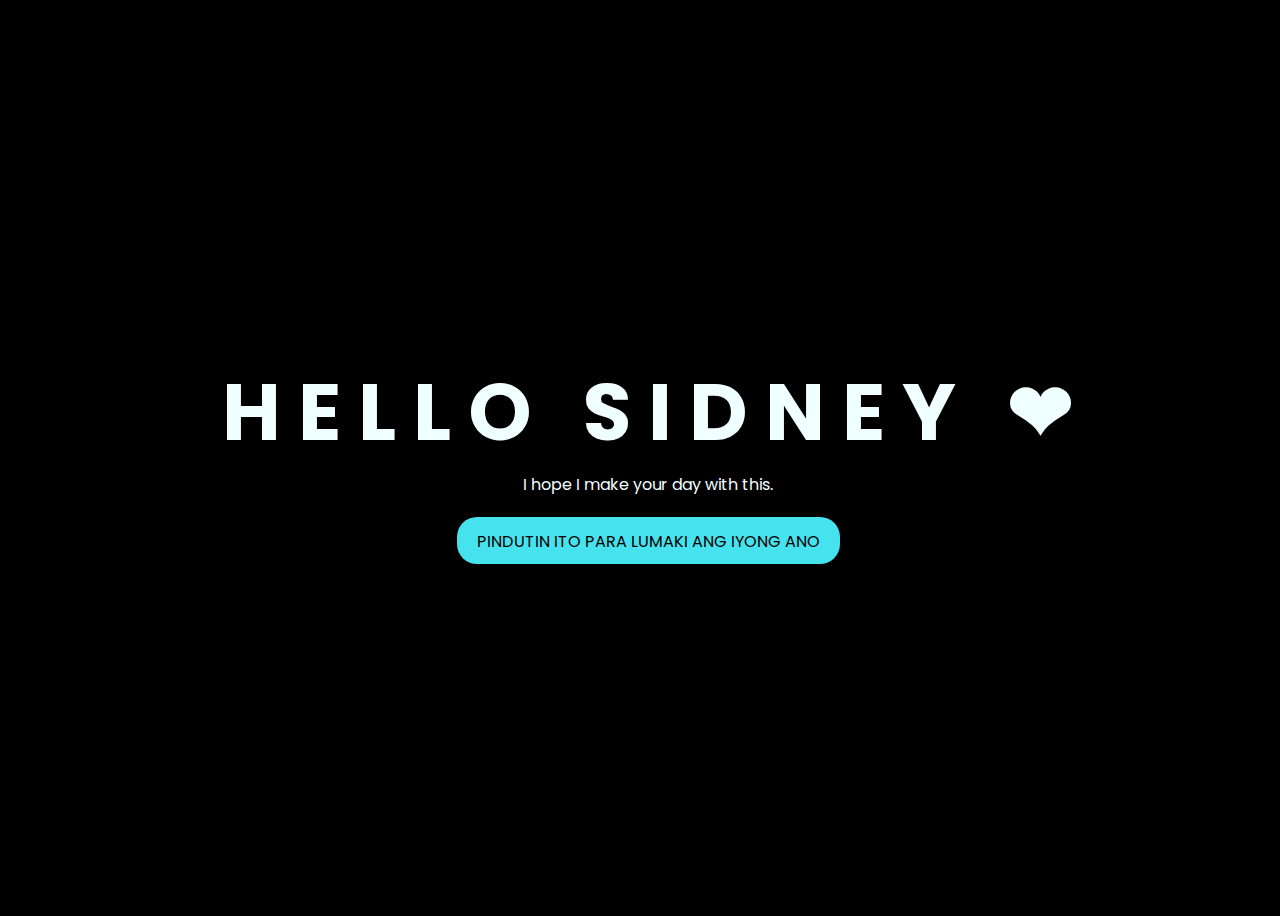
<file: index.html>
<!DOCTYPE html>
<html lang="en">
<head>
    <meta charset="UTF-8">
    <meta http-equiv="X-UA-Compatible" content="IE=edge">
    <meta name="viewport" content="width=device-width, initial-scale=1.0">
    <link rel="stylesheet" href="css/style.css">
    <link rel="icon" href="img/flowers.png" type="image/x-icon">
    <title>Good Day</title>
</head>
<body>
    <div class="greetings">
        
        <span>H</span>
        <span>E</span>
        <span>L</span>
        <span>L</span>
        <span>O</span>
        <span>&nbsp;</span>
        <span>S</span>
        <span>I</span>
        <span>D</span>
        <span>N</span>
        <span>E</span>
        <span>Y</span>
        <span>&nbsp;</span>
        <span>❤</span>
    </div>
    <div class="description">
        <span>I hope I make your day with this.</span>
    </div>
    <div class="button">
        <button>
            <a href="flower.html">PINDUTIN ITO PARA LUMAKI ANG IYONG ANO</a>
        </button>
        
    </div>
</body>
</html>
</file>
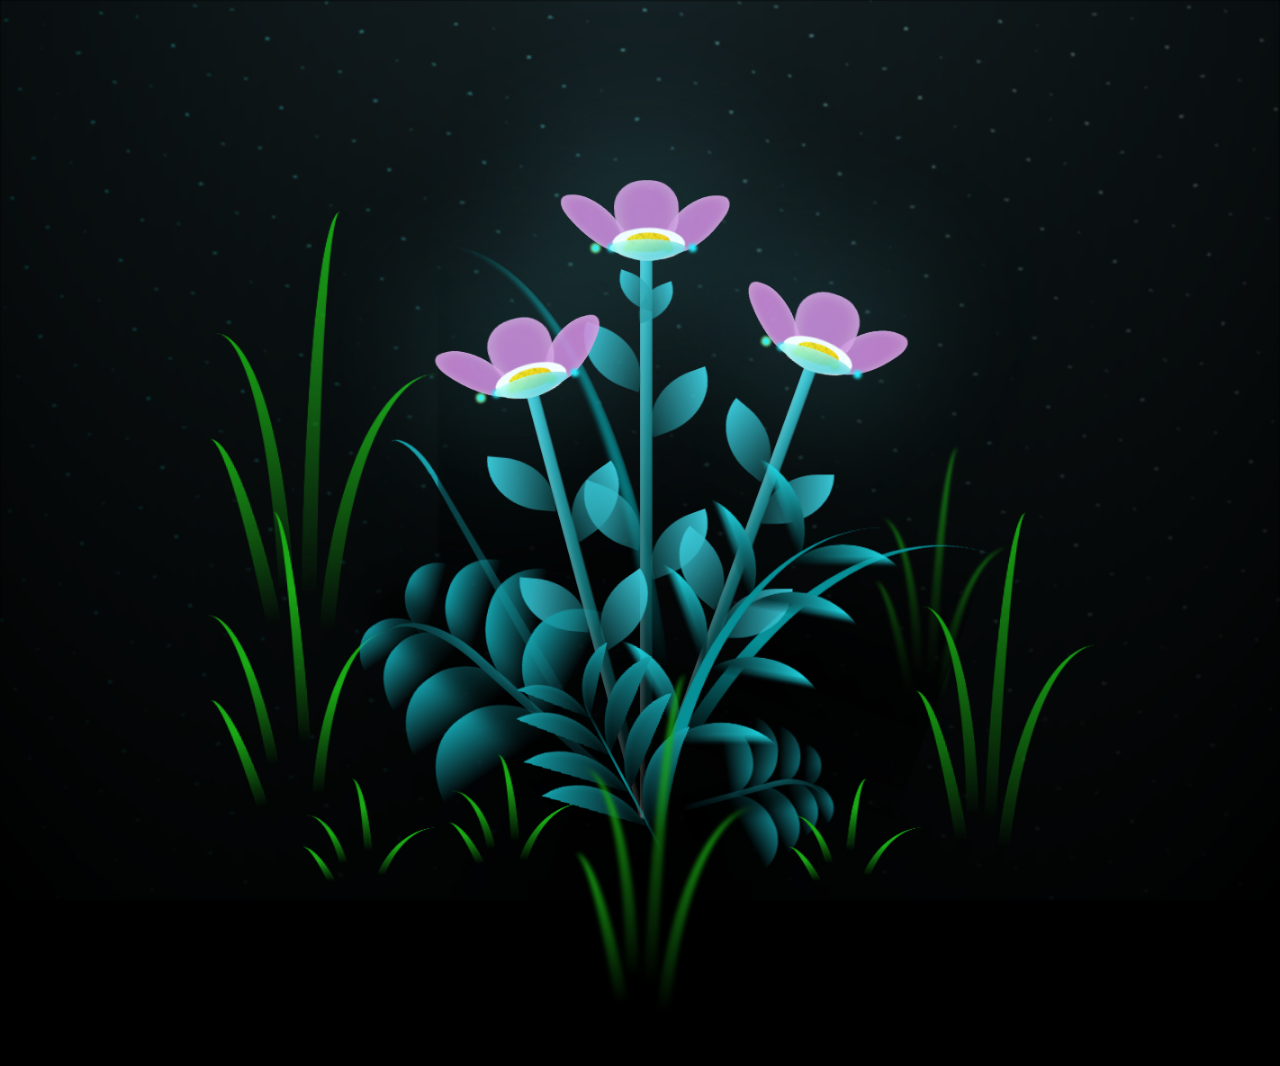
<file: flower.html>
<!DOCTYPE html>
<html lang="en">
<head>
    <meta charset="UTF-8">
    <meta http-equiv="X-UA-Compatible" content="IE=edge">
    <meta name="viewport" content="width=device-width, initial-scale=1.0">
    <link rel="stylesheet" href="css/main.css">
    <link rel="icon" href="img/flowers.png" type="image/x-icon">
    <title>For You</title>
</head>
<body class="container">
    <div class="night"></div>
    <div class="flowers">
      <div class="flower flower--1">
        <div class="flower__leafs flower__leafs--1">
          <div class="flower__leaf flower__leaf--1"></div>
          <div class="flower__leaf flower__leaf--2"></div>
          <div class="flower__leaf flower__leaf--3"></div>
          <div class="flower__leaf flower__leaf--4"></div>
          <div class="flower__white-circle"></div>
  
          <div class="flower__light flower__light--1"></div>
          <div class="flower__light flower__light--2"></div>
          <div class="flower__light flower__light--3"></div>
          <div class="flower__light flower__light--4"></div>
          <div class="flower__light flower__light--5"></div>
          <div class="flower__light flower__light--6"></div>
          <div class="flower__light flower__light--7"></div>
          <div class="flower__light flower__light--8"></div>
  
        </div>
        <div class="flower__line">
          <div class="flower__line__leaf flower__line__leaf--1"></div>
          <div class="flower__line__leaf flower__line__leaf--2"></div>
          <div class="flower__line__leaf flower__line__leaf--3"></div>
          <div class="flower__line__leaf flower__line__leaf--4"></div>
          <div class="flower__line__leaf flower__line__leaf--5"></div>
          <div class="flower__line__leaf flower__line__leaf--6"></div>
        </div>
      </div>
  
      <div class="flower flower--2">
        <div class="flower__leafs flower__leafs--2">
          <div class="flower__leaf flower__leaf--1"></div>
          <div class="flower__leaf flower__leaf--2"></div>
          <div class="flower__leaf flower__leaf--3"></div>
          <div class="flower__leaf flower__leaf--4"></div>
          <div class="flower__white-circle"></div>
  
          <div class="flower__light flower__light--1"></div>
          <div class="flower__light flower__light--2"></div>
          <div class="flower__light flower__light--3"></div>
          <div class="flower__light flower__light--4"></div>
          <div class="flower__light flower__light--5"></div>
          <div class="flower__light flower__light--6"></div>
          <div class="flower__light flower__light--7"></div>
          <div class="flower__light flower__light--8"></div>
  
        </div>
        <div class="flower__line">
          <div class="flower__line__leaf flower__line__leaf--1"></div>
          <div class="flower__line__leaf flower__line__leaf--2"></div>
          <div class="flower__line__leaf flower__line__leaf--3"></div>
          <div class="flower__line__leaf flower__line__leaf--4"></div>
        </div>
      </div>
  
      <div class="flower flower--3">
        <div class="flower__leafs flower__leafs--3">
          <div class="flower__leaf flower__leaf--1"></div>
          <div class="flower__leaf flower__leaf--2"></div>
          <div class="flower__leaf flower__leaf--3"></div>
          <div class="flower__leaf flower__leaf--4"></div>
          <div class="flower__white-circle"></div>
  
          <div class="flower__light flower__light--1"></div>
          <div class="flower__light flower__light--2"></div>
          <div class="flower__light flower__light--3"></div>
          <div class="flower__light flower__light--4"></div>
          <div class="flower__light flower__light--5"></div>
          <div class="flower__light flower__light--6"></div>
          <div class="flower__light flower__light--7"></div>
          <div class="flower__light flower__light--8"></div>
  
        </div>
        <div class="flower__line">
          <div class="flower__line__leaf flower__line__leaf--1"></div>
          <div class="flower__line__leaf flower__line__leaf--2"></div>
          <div class="flower__line__leaf flower__line__leaf--3"></div>
          <div class="flower__line__leaf flower__line__leaf--4"></div>
        </div>
      </div>
  
      <div class="grow-ans" style="--d:1.2s">
        <div class="flower__g-long">
          <div class="flower__g-long__top"></div>
          <div class="flower__g-long__bottom"></div>
        </div>
      </div>
  
      <div class="growing-grass">
        <div class="flower__grass flower__grass--1">
          <div class="flower__grass--top"></div>
          <div class="flower__grass--bottom"></div>
          <div class="flower__grass__leaf flower__grass__leaf--1"></div>
          <div class="flower__grass__leaf flower__grass__leaf--2"></div>
          <div class="flower__grass__leaf flower__grass__leaf--3"></div>
          <div class="flower__grass__leaf flower__grass__leaf--4"></div>
          <div class="flower__grass__leaf flower__grass__leaf--5"></div>
          <div class="flower__grass__leaf flower__grass__leaf--6"></div>
          <div class="flower__grass__leaf flower__grass__leaf--7"></div>
          <div class="flower__grass__leaf flower__grass__leaf--8"></div>
          <div class="flower__grass__overlay"></div>
        </div>
      </div>
  
      <div class="growing-grass">
        <div class="flower__grass flower__grass--2">
          <div class="flower__grass--top"></div>
          <div class="flower__grass--bottom"></div>
          <div class="flower__grass__leaf flower__grass__leaf--1"></div>
          <div class="flower__grass__leaf flower__grass__leaf--2"></div>
          <div class="flower__grass__leaf flower__grass__leaf--3"></div>
          <div class="flower__grass__leaf flower__grass__leaf--4"></div>
          <div class="flower__grass__leaf flower__grass__leaf--5"></div>
          <div class="flower__grass__leaf flower__grass__leaf--6"></div>
          <div class="flower__grass__leaf flower__grass__leaf--7"></div>
          <div class="flower__grass__leaf flower__grass__leaf--8"></div>
          <div class="flower__grass__overlay"></div>
        </div>
      </div>
  
      <div class="grow-ans" style="--d:2.4s">
        <div class="flower__g-right flower__g-right--1">
          <div class="leaf"></div>
        </div>
      </div>
  
      <div class="grow-ans" style="--d:2.8s">
        <div class="flower__g-right flower__g-right--2">
          <div class="leaf"></div>
        </div>
      </div>
  
      <div class="grow-ans" style="--d:2.8s">
        <div class="flower__g-front">
          <div class="flower__g-front__leaf-wrapper flower__g-front__leaf-wrapper--1">
            <div class="flower__g-front__leaf"></div>
          </div>
          <div class="flower__g-front__leaf-wrapper flower__g-front__leaf-wrapper--2">
            <div class="flower__g-front__leaf"></div>
          </div>
          <div class="flower__g-front__leaf-wrapper flower__g-front__leaf-wrapper--3">
            <div class="flower__g-front__leaf"></div>
          </div>
          <div class="flower__g-front__leaf-wrapper flower__g-front__leaf-wrapper--4">
            <div class="flower__g-front__leaf"></div>
          </div>
          <div class="flower__g-front__leaf-wrapper flower__g-front__leaf-wrapper--5">
            <div class="flower__g-front__leaf"></div>
          </div>
          <div class="flower__g-front__leaf-wrapper flower__g-front__leaf-wrapper--6">
            <div class="flower__g-front__leaf"></div>
          </div>
          <div class="flower__g-front__leaf-wrapper flower__g-front__leaf-wrapper--7">
            <div class="flower__g-front__leaf"></div>
          </div>
          <div class="flower__g-front__leaf-wrapper flower__g-front__leaf-wrapper--8">
            <div class="flower__g-front__leaf"></div>
          </div>
          <div class="flower__g-front__line"></div>
        </div>
      </div>
  
      <div class="grow-ans" style="--d:3.2s">
        <div class="flower__g-fr">
          <div class="leaf"></div>
          <div class="flower__g-fr__leaf flower__g-fr__leaf--1"></div>
          <div class="flower__g-fr__leaf flower__g-fr__leaf--2"></div>
          <div class="flower__g-fr__leaf flower__g-fr__leaf--3"></div>
          <div class="flower__g-fr__leaf flower__g-fr__leaf--4"></div>
          <div class="flower__g-fr__leaf flower__g-fr__leaf--5"></div>
          <div class="flower__g-fr__leaf flower__g-fr__leaf--6"></div>
          <div class="flower__g-fr__leaf flower__g-fr__leaf--7"></div>
          <div class="flower__g-fr__leaf flower__g-fr__leaf--8"></div>
        </div>
      </div>
  
      <div class="long-g long-g--0">
        <div class="grow-ans" style="--d:3s">
          <div class="leaf leaf--0"></div>
        </div>
        <div class="grow-ans" style="--d:2.2s">
          <div class="leaf leaf--1"></div>
        </div>
        <div class="grow-ans" style="--d:3.4s">
          <div class="leaf leaf--2"></div>
        </div>
        <div class="grow-ans" style="--d:3.6s">
          <div class="leaf leaf--3"></div>
        </div>
      </div>
  
      <div class="long-g long-g--1">
        <div class="grow-ans" style="--d:3.6s">
          <div class="leaf leaf--0"></div>
        </div>
        <div class="grow-ans" style="--d:3.8s">
          <div class="leaf leaf--1"></div>
        </div>
        <div class="grow-ans" style="--d:4s">
          <div class="leaf leaf--2"></div>
        </div>
        <div class="grow-ans" style="--d:4.2s">
          <div class="leaf leaf--3"></div>
        </div>
      </div>
  
      <div class="long-g long-g--2">
        <div class="grow-ans" style="--d:4s">
          <div class="leaf leaf--0"></div>
        </div>
        <div class="grow-ans" style="--d:4.2s">
          <div class="leaf leaf--1"></div>
        </div>
        <div class="grow-ans" style="--d:4.4s">
          <div class="leaf leaf--2"></div>
        </div>
        <div class="grow-ans" style="--d:4.6s">
          <div class="leaf leaf--3"></div>
        </div>
      </div>
  
      <div class="long-g long-g--3">
        <div class="grow-ans" style="--d:4s">
          <div class="leaf leaf--0"></div>
        </div>
        <div class="grow-ans" style="--d:4.2s">
          <div class="leaf leaf--1"></div>
        </div>
        <div class="grow-ans" style="--d:3s">
          <div class="leaf leaf--2"></div>
        </div>
        <div class="grow-ans" style="--d:3.6s">
          <div class="leaf leaf--3"></div>
        </div>
      </div>
  
      <div class="long-g long-g--4">
        <div class="grow-ans" style="--d:4s">
          <div class="leaf leaf--0"></div>
        </div>
        <div class="grow-ans" style="--d:4.2s">
          <div class="leaf leaf--1"></div>
        </div>
        <div class="grow-ans" style="--d:3s">
          <div class="leaf leaf--2"></div>
        </div>
        <div class="grow-ans" style="--d:3.6s">
          <div class="leaf leaf--3"></div>
        </div>
      </div>
  
      <div class="long-g long-g--5">
        <div class="grow-ans" style="--d:4s">
          <div class="leaf leaf--0"></div>
        </div>
        <div class="grow-ans" style="--d:4.2s">
          <div class="leaf leaf--1"></div>
        </div>
        <div class="grow-ans" style="--d:3s">
          <div class="leaf leaf--2"></div>
        </div>
        <div class="grow-ans" style="--d:3.6s">
          <div class="leaf leaf--3"></div>
        </div>
      </div>
  
      <div class="long-g long-g--6">
        <div class="grow-ans" style="--d:4.2s">
          <div class="leaf leaf--0"></div>
        </div>
        <div class="grow-ans" style="--d:4.4s">
          <div class="leaf leaf--1"></div>
        </div>
        <div class="grow-ans" style="--d:4.6s">
          <div class="leaf leaf--2"></div>
        </div>
        <div class="grow-ans" style="--d:4.8s">
          <div class="leaf leaf--3"></div>
        </div>
      </div>
  
      <div class="long-g long-g--7">
        <div class="grow-ans" style="--d:3s">
          <div class="leaf leaf--0"></div>
        </div>
        <div class="grow-ans" style="--d:3.2s">
          <div class="leaf leaf--1"></div>
        </div>
        <div class="grow-ans" style="--d:3.5s">
          <div class="leaf leaf--2"></div>
        </div>
        <div class="grow-ans" style="--d:3.6s">
          <div class="leaf leaf--3"></div>
        </div>
      </div>
    </div>
    
    <script src="main.js"></script>
  </body>
</html>
</file>
<file: css/style.css>
@import url('https://fonts.googleapis.com/css2?family=Poppins:ital,wght@0,500;1,900&display=swap');
*{
    font-family: 'Poppins',cursive;
}
body{
    color: azure;
    width: 100%;
    height: 100vh;
    display: flex;
    flex-direction: column;
    align-items: center;
    justify-content: center;
    background-color: black;
}
.greetings{
    font-size: 5rem;
    font-weight: 700;
}
.greetings > span{
    animation: glow 2.5s ease-in-out infinite;
}
@keyframes glow{
    0%, 100%{
        color: #f41212;
        text-shadow: 0 0 12px #60ec88, 0 0 50px #39c6d6, 0 0 100px #c4e94b;
    }
    10%, 90%{
        color: #ffffff;
        text-shadow: none;
    }
}
.greetings > span:nth-child(1){
    animation-delay: 1.2s;
}
.greetings > span:nth-child(2){
    animation-delay: 1.4s;
}
.greetings > span:nth-child(3){
    animation-delay: 1.6s;
}
.greetings > span:nth-child(4){
    animation-delay: 1.8s;
}
.greetings > span:nth-child(5){
    animation-delay: 2s;
}
.greetings > span:nth-child(6){
    animation-delay: 2s;     
}
.greetings > span:nth-child(7){
    animation-delay: 2.2s;
}
.greetings > span:nth-child(8){
    animation-delay: 2.4s;
}
.greetings > span:nth-child(9){
    animation-delay: 2.6s;
}
.greetings > span:nth-child(10){
    animation-delay: 2.8s;
}
.greetings > span:nth-child(11){
    animation-delay: 3s;
}
.greetings > span:nth-child(12){
    animation-delay: 3.2s;
}
.greetings > span:nth-child(13){
    animation-delay: 3.2s;
}
.greetings > span:nth-child(14){
    animation-delay: 3.4s;
}

.description{
    font-size: 1rem;
    margin-bottom: 20px;
}

.button a{
    text-decoration: none;
    font-size: 1rem;
    color: rgb(33, 167, 191);
}

@media screen and (max-width:574px){
    .greetings{
        display: block;
        font-size: 1.8rem;
        font-weight: 600;
        text-align: center;
    }
    .description{
        font-size: 5px;
    }
    
    .button a{
        font-size: 10px;
    }
    .button {
      margin: 5px 4px 6px 5px;
    }
}

.button button {
    background-color: rgb(70, 226, 237); 
    border: none; 
    padding: 10px 20px; 
    font-size: 18px; 
    cursor: pointer;
    position: relative; 
    border-radius: 20px; 
    transition: background-color 0.3s ease-in-out; 
  }
  
  .button button a {
    text-decoration: none; 
    color: inherit; 
  }
  
  .button button:hover {
    background-color: rgb(191, 249, 66); 
    box-shadow: 0 0 10px yellow, 0 0 20px yellow, 0 0 30px yellow; 
  }
</file>
<file: css/main.css>
*,
*::after,
*::before {
  padding: 0;
  margin: 0;
  box-sizing: border-box;
}

:root {
  --dark-color: #000;
}

body {
  display: flex;
  align-items: flex-end;
  justify-content: center;
  min-height: 100vh;
  background-color: var(--dark-color);
  overflow: hidden;
  perspective: 1000px;
}

.night {
  position: fixed;
  left: 50%;
  top: 0;
  transform: translateX(-50%);
  width: 100%;
  height: 100%;
  filter: blur(0.1vmin);
  background-image: radial-gradient(ellipse at top, transparent 0%, var(--dark-color)), radial-gradient(ellipse at bottom, var(--dark-color), rgba(145, 233, 255, 0.2)), repeating-linear-gradient(220deg, rgb(0, 0, 0) 0px, rgb(0, 0, 0) 19px, transparent 19px, transparent 22px), repeating-linear-gradient(189deg, rgb(0, 0, 0) 0px, rgb(0, 0, 0) 19px, transparent 19px, transparent 22px), repeating-linear-gradient(148deg, rgb(0, 0, 0) 0px, rgb(0, 0, 0) 19px, transparent 19px, transparent 22px), linear-gradient(90deg, rgb(0, 255, 250), rgb(240, 240, 240));
}

.flowers {
  position: relative;
  transform: scale(0.9);
}

.flower {
  position: absolute;
  bottom: 10vmin;
  transform-origin: bottom center;
  z-index: 10;
  --fl-speed: 0.3s;
}
.flower--1 {
  -webkit-animation: moving-flower-1 4s linear infinite;
          animation: moving-flower-1 4s linear infinite;
}
.flower--1 .flower__line {
  height: 70vmin;
  -webkit-animation-delay: 0.3s;
          animation-delay: 0.3s;
}
.flower--1 .flower__line__leaf--1 {
  -webkit-animation: blooming-leaf-right var(--fl-speed) 1.6s backwards;
          animation: blooming-leaf-right var(--fl-speed) 1.6s backwards;
}
.flower--1 .flower__line__leaf--2 {
  -webkit-animation: blooming-leaf-right var(--fl-speed) 1.4s backwards;
          animation: blooming-leaf-right var(--fl-speed) 1.4s backwards;
}
.flower--1 .flower__line__leaf--3 {
  -webkit-animation: blooming-leaf-left var(--fl-speed) 1.2s backwards;
          animation: blooming-leaf-left var(--fl-speed) 1.2s backwards;
}
.flower--1 .flower__line__leaf--4 {
  -webkit-animation: blooming-leaf-left var(--fl-speed) 1s backwards;
          animation: blooming-leaf-left var(--fl-speed) 1s backwards;
}
.flower--1 .flower__line__leaf--5 {
  -webkit-animation: blooming-leaf-right var(--fl-speed) 1.8s backwards;
          animation: blooming-leaf-right var(--fl-speed) 1.8s backwards;
}
.flower--1 .flower__line__leaf--6 {
  -webkit-animation: blooming-leaf-left var(--fl-speed) 2s backwards;
          animation: blooming-leaf-left var(--fl-speed) 2s backwards;
}
.flower--2 {
  left: 50%;
  transform: rotate(20deg);
  -webkit-animation: moving-flower-2 4s linear infinite;
          animation: moving-flower-2 4s linear infinite;
}
.flower--2 .flower__line {
  height: 60vmin;
  -webkit-animation-delay: 0.6s;
          animation-delay: 0.6s;
}
.flower--2 .flower__line__leaf--1 {
  -webkit-animation: blooming-leaf-right var(--fl-speed) 1.9s backwards;
          animation: blooming-leaf-right var(--fl-speed) 1.9s backwards;
}
.flower--2 .flower__line__leaf--2 {
  -webkit-animation: blooming-leaf-right var(--fl-speed) 1.7s backwards;
          animation: blooming-leaf-right var(--fl-speed) 1.7s backwards;
}
.flower--2 .flower__line__leaf--3 {
  -webkit-animation: blooming-leaf-left var(--fl-speed) 1.5s backwards;
          animation: blooming-leaf-left var(--fl-speed) 1.5s backwards;
}
.flower--2 .flower__line__leaf--4 {
  -webkit-animation: blooming-leaf-left var(--fl-speed) 1.3s backwards;
          animation: blooming-leaf-left var(--fl-speed) 1.3s backwards;
}
.flower--3 {
  left: 50%;
  transform: rotate(-15deg);
  -webkit-animation: moving-flower-3 4s linear infinite;
          animation: moving-flower-3 4s linear infinite;
}
.flower--3 .flower__line {
  -webkit-animation-delay: 0.9s;
          animation-delay: 0.9s;
}
.flower--3 .flower__line__leaf--1 {
  -webkit-animation: blooming-leaf-right var(--fl-speed) 2.5s backwards;
          animation: blooming-leaf-right var(--fl-speed) 2.5s backwards;
}
.flower--3 .flower__line__leaf--2 {
  -webkit-animation: blooming-leaf-right var(--fl-speed) 2.3s backwards;
          animation: blooming-leaf-right var(--fl-speed) 2.3s backwards;
}
.flower--3 .flower__line__leaf--3 {
  -webkit-animation: blooming-leaf-left var(--fl-speed) 2.1s backwards;
          animation: blooming-leaf-left var(--fl-speed) 2.1s backwards;
}
.flower--3 .flower__line__leaf--4 {
  -webkit-animation: blooming-leaf-left var(--fl-speed) 1.9s backwards;
          animation: blooming-leaf-left var(--fl-speed) 1.9s backwards;
}
.flower__leafs {
  position: relative;
  -webkit-animation: blooming-flower 2s backwards;
          animation: blooming-flower 2s backwards;
}
.flower__leafs--1 {
  -webkit-animation-delay: 1.1s;
          animation-delay: 1.1s;
}
.flower__leafs--2 {
  -webkit-animation-delay: 1.4s;
          animation-delay: 1.4s;
}
.flower__leafs--3 {
  -webkit-animation-delay: 1.7s;
          animation-delay: 1.7s;
}
.flower__leafs::after {
  content: "";
  position: absolute;
  left: 0;
  top: 0;
  transform: translate(-50%, -100%);
  width: 8vmin;
  height: 8vmin;
  background-color: #6bf0ff;
  filter: blur(10vmin);
}
.flower__leaf {
  position: absolute;
  bottom: 0;
  left: 50%;
  width: 8vmin;
  height: 11vmin;
  border-radius: 51% 49% 47% 53%/44% 45% 55% 69%;
  background-color: #e198c4;
  background-image: linear-gradient(to top, #d482d8, #d482d8);
  transform-origin: bottom center;
  opacity: 0.9;
  box-shadow: inset 0 0 2vmin rgba(255, 255, 255, 0.5);
}
.flower__leaf--1 {
  transform: translate(-10%, 1%) rotateY(40deg) rotateX(-50deg);
}
.flower__leaf--2 {
  transform: translate(-50%, -4%) rotateX(40deg);
}
.flower__leaf--3 {
  transform: translate(-90%, 0%) rotateY(45deg) rotateX(50deg);
}
.flower__leaf--4 {
  width: 8vmin;
  height: 8vmin;
  transform-origin: bottom left;
  border-radius: 4vmin 10vmin 4vmin 4vmin;
  transform: translate(0%, 18%) rotateX(70deg) rotate(-43deg);
  background-image: linear-gradient(to top, #39c6d6, #a7ffee);
  z-index: 1;
  opacity: 0.8;
}
.flower__white-circle {
  position: absolute;
  left: -3.5vmin;
  top: -3vmin;
  width: 9vmin;
  height: 4vmin;
  border-radius: 50%;
  background-color: #fff;
}
.flower__white-circle::after {
  content: "";
  position: absolute;
  left: 50%;
  top: 45%;
  transform: translate(-50%, -50%);
  width: 60%;
  height: 60%;
  border-radius: inherit;
  background-image: repeating-linear-gradient(135deg, rgba(0, 0, 0, 0.03) 0px, rgba(0, 0, 0, 0.03) 1px, transparent 1px, transparent 12px), repeating-linear-gradient(45deg, rgba(0, 0, 0, 0.03) 0px, rgba(0, 0, 0, 0.03) 1px, transparent 1px, transparent 12px), repeating-linear-gradient(67.5deg, rgba(0, 0, 0, 0.03) 0px, rgba(0, 0, 0, 0.03) 1px, transparent 1px, transparent 12px), repeating-linear-gradient(135deg, rgba(0, 0, 0, 0.03) 0px, rgba(0, 0, 0, 0.03) 1px, transparent 1px, transparent 12px), repeating-linear-gradient(45deg, rgba(0, 0, 0, 0.03) 0px, rgba(0, 0, 0, 0.03) 1px, transparent 1px, transparent 12px), repeating-linear-gradient(112.5deg, rgba(0, 0, 0, 0.03) 0px, rgba(0, 0, 0, 0.03) 1px, transparent 1px, transparent 12px), repeating-linear-gradient(112.5deg, rgba(0, 0, 0, 0.03) 0px, rgba(0, 0, 0, 0.03) 1px, transparent 1px, transparent 12px), repeating-linear-gradient(45deg, rgba(0, 0, 0, 0.03) 0px, rgba(0, 0, 0, 0.03) 1px, transparent 1px, transparent 12px), repeating-linear-gradient(22.5deg, rgba(0, 0, 0, 0.03) 0px, rgba(0, 0, 0, 0.03) 1px, transparent 1px, transparent 12px), repeating-linear-gradient(45deg, rgba(0, 0, 0, 0.03) 0px, rgba(0, 0, 0, 0.03) 1px, transparent 1px, transparent 12px), repeating-linear-gradient(22.5deg, rgba(0, 0, 0, 0.03) 0px, rgba(0, 0, 0, 0.03) 1px, transparent 1px, transparent 12px), repeating-linear-gradient(135deg, rgba(0, 0, 0, 0.03) 0px, rgba(0, 0, 0, 0.03) 1px, transparent 1px, transparent 12px), repeating-linear-gradient(157.5deg, rgba(0, 0, 0, 0.03) 0px, rgba(0, 0, 0, 0.03) 1px, transparent 1px, transparent 12px), repeating-linear-gradient(67.5deg, rgba(0, 0, 0, 0.03) 0px, rgba(0, 0, 0, 0.03) 1px, transparent 1px, transparent 12px), repeating-linear-gradient(67.5deg, rgba(0, 0, 0, 0.03) 0px, rgba(0, 0, 0, 0.03) 1px, transparent 1px, transparent 12px), linear-gradient(90deg, rgb(255, 235, 18), rgb(255, 206, 0));
}
.flower__line {
  height: 55vmin;
  width: 1.5vmin;
  background-image: linear-gradient(to left, rgba(0, 0, 0, 0.2), transparent, rgba(255, 255, 255, 0.2)), linear-gradient(to top, transparent 10%, #14757a, #39c6d6);
  box-shadow: inset 0 0 2px rgba(0, 0, 0, 0.5);
  -webkit-animation: grow-flower-tree 4s backwards;
          animation: grow-flower-tree 4s backwards;
}
.flower__line__leaf {
  --w: 7vmin;
  --h: calc(var(--w) + 2vmin);
  position: absolute;
  top: 20%;
  left: 90%;
  width: var(--w);
  height: var(--h);
  border-top-right-radius: var(--h);
  border-bottom-left-radius: var(--h);
  background-image: linear-gradient(to top, rgba(20, 117, 122, 0.4), #39c6d6);
}
.flower__line__leaf--1 {
  transform: rotate(70deg) rotateY(30deg);
}
.flower__line__leaf--2 {
  top: 45%;
  transform: rotate(70deg) rotateY(30deg);
}
.flower__line__leaf--3, .flower__line__leaf--4, .flower__line__leaf--6 {
  border-top-right-radius: 0;
  border-bottom-left-radius: 0;
  border-top-left-radius: var(--h);
  border-bottom-right-radius: var(--h);
  left: -460%;
  top: 12%;
  transform: rotate(-70deg) rotateY(30deg);
}
.flower__line__leaf--4 {
  top: 40%;
}
.flower__line__leaf--5 {
  top: 0;
  transform-origin: left;
  transform: rotate(70deg) rotateY(30deg) scale(0.6);
}
.flower__line__leaf--6 {
  top: -2%;
  left: -450%;
  transform-origin: right;
  transform: rotate(-70deg) rotateY(30deg) scale(0.6);
}
.flower__light {
  position: absolute;
  bottom: 0vmin;
  width: 1vmin;
  height: 1vmin;
  background-color: rgb(255, 251, 0);
  border-radius: 50%;
  filter: blur(0.2vmin);
  -webkit-animation: light-ans 4s linear infinite backwards;
          animation: light-ans 4s linear infinite backwards;
}
.flower__light:nth-child(odd) {
  background-color: #23f0ff;
}
.flower__light--1 {
  left: -2vmin;
  -webkit-animation-delay: 1s;
          animation-delay: 1s;
}
.flower__light--2 {
  left: 3vmin;
  -webkit-animation-delay: 0.5s;
          animation-delay: 0.5s;
}
.flower__light--3 {
  left: -6vmin;
  -webkit-animation-delay: 0.3s;
          animation-delay: 0.3s;
}
.flower__light--4 {
  left: 6vmin;
  -webkit-animation-delay: 0.9s;
          animation-delay: 0.9s;
}
.flower__light--5 {
  left: -1vmin;
  -webkit-animation-delay: 1.5s;
          animation-delay: 1.5s;
}
.flower__light--6 {
  left: -4vmin;
  -webkit-animation-delay: 3s;
          animation-delay: 3s;
}
.flower__light--7 {
  left: 3vmin;
  -webkit-animation-delay: 2s;
          animation-delay: 2s;
}
.flower__light--8 {
  left: -6vmin;
  -webkit-animation-delay: 3.5s;
          animation-delay: 3.5s;
}
.flower__grass {
  --c: #159faa;
  --line-w: 1.5vmin;
  position: absolute;
  bottom: 12vmin;
  left: -7vmin;
  display: flex;
  flex-direction: column;
  align-items: flex-end;
  z-index: 20;
  transform-origin: bottom center;
  transform: rotate(-48deg) rotateY(40deg);
}
.flower__grass--1 {
  -webkit-animation: moving-grass 2s linear infinite;
          animation: moving-grass 2s linear infinite;
}
.flower__grass--2 {
  left: 2vmin;
  bottom: 10vmin;
  transform: scale(0.5) rotate(75deg) rotateX(10deg) rotateY(-200deg);
  opacity: 0.8;
  z-index: 0;
  -webkit-animation: moving-grass--2 1.5s linear infinite;
          animation: moving-grass--2 1.5s linear infinite;
}
.flower__grass--top {
  width: 7vmin;
  height: 10vmin;
  border-top-right-radius: 100%;
  border-right: var(--line-w) solid var(--c);
  transform-origin: bottom center;
  transform: rotate(-2deg);
}
.flower__grass--bottom {
  margin-top: -2px;
  width: var(--line-w);
  height: 25vmin;
  background-image: linear-gradient(to top, transparent, var(--c));
}
.flower__grass__leaf {
  --size: 10vmin;
  position: absolute;
  width: calc(var(--size) * 2.1);
  height: var(--size);
  border-top-left-radius: var(--size);
  border-top-right-radius: var(--size);
  background-image: linear-gradient(to top, transparent, transparent 30%, var(--c));
  z-index: 100;
}
.flower__grass__leaf--1 {
  top: -6%;
  left: 30%;
  --size: 6vmin;
  transform: rotate(-20deg);
  -webkit-animation: growing-grass-ans--1 2s 2.6s backwards;
          animation: growing-grass-ans--1 2s 2.6s backwards;
}
@-webkit-keyframes growing-grass-ans--1 {
  0% {
    transform-origin: bottom left;
    transform: rotate(-20deg) scale(0);
  }
}
@keyframes growing-grass-ans--1 {
  0% {
    transform-origin: bottom left;
    transform: rotate(-20deg) scale(0);
  }
}
.flower__grass__leaf--2 {
  top: -5%;
  left: -110%;
  --size: 6vmin;
  transform: rotate(10deg);
  -webkit-animation: growing-grass-ans--2 2s 2.4s linear backwards;
          animation: growing-grass-ans--2 2s 2.4s linear backwards;
}
@-webkit-keyframes growing-grass-ans--2 {
  0% {
    transform-origin: bottom right;
    transform: rotate(10deg) scale(0);
  }
}
@keyframes growing-grass-ans--2 {
  0% {
    transform-origin: bottom right;
    transform: rotate(10deg) scale(0);
  }
}
.flower__grass__leaf--3 {
  top: 5%;
  left: 60%;
  --size: 8vmin;
  transform: rotate(-18deg) rotateX(-20deg);
  -webkit-animation: growing-grass-ans--3 2s 2.2s linear backwards;
          animation: growing-grass-ans--3 2s 2.2s linear backwards;
}
@-webkit-keyframes growing-grass-ans--3 {
  0% {
    transform-origin: bottom left;
    transform: rotate(-18deg) rotateX(-20deg) scale(0);
  }
}
@keyframes growing-grass-ans--3 {
  0% {
    transform-origin: bottom left;
    transform: rotate(-18deg) rotateX(-20deg) scale(0);
  }
}
.flower__grass__leaf--4 {
  top: 6%;
  left: -135%;
  --size: 8vmin;
  transform: rotate(2deg);
  -webkit-animation: growing-grass-ans--4 2s 2s linear backwards;
          animation: growing-grass-ans--4 2s 2s linear backwards;
}
@-webkit-keyframes growing-grass-ans--4 {
  0% {
    transform-origin: bottom right;
    transform: rotate(2deg) scale(0);
  }
}
@keyframes growing-grass-ans--4 {
  0% {
    transform-origin: bottom right;
    transform: rotate(2deg) scale(0);
  }
}
.flower__grass__leaf--5 {
  top: 20%;
  left: 60%;
  --size: 10vmin;
  transform: rotate(-24deg) rotateX(-20deg);
  -webkit-animation: growing-grass-ans--5 2s 1.8s linear backwards;
          animation: growing-grass-ans--5 2s 1.8s linear backwards;
}
@-webkit-keyframes growing-grass-ans--5 {
  0% {
    transform-origin: bottom left;
    transform: rotate(-24deg) rotateX(-20deg) scale(0);
  }
}
@keyframes growing-grass-ans--5 {
  0% {
    transform-origin: bottom left;
    transform: rotate(-24deg) rotateX(-20deg) scale(0);
  }
}
.flower__grass__leaf--6 {
  top: 22%;
  left: -180%;
  --size: 10vmin;
  transform: rotate(10deg);
  -webkit-animation: growing-grass-ans--6 2s 1.6s linear backwards;
          animation: growing-grass-ans--6 2s 1.6s linear backwards;
}
@-webkit-keyframes growing-grass-ans--6 {
  0% {
    transform-origin: bottom right;
    transform: rotate(10deg) scale(0);
  }
}
@keyframes growing-grass-ans--6 {
  0% {
    transform-origin: bottom right;
    transform: rotate(10deg) scale(0);
  }
}
.flower__grass__leaf--7 {
  top: 39%;
  left: 70%;
  --size: 10vmin;
  transform: rotate(-10deg);
  -webkit-animation: growing-grass-ans--7 2s 1.4s linear backwards;
          animation: growing-grass-ans--7 2s 1.4s linear backwards;
}
@-webkit-keyframes growing-grass-ans--7 {
  0% {
    transform-origin: bottom left;
    transform: rotate(-10deg) scale(0);
  }
}
@keyframes growing-grass-ans--7 {
  0% {
    transform-origin: bottom left;
    transform: rotate(-10deg) scale(0);
  }
}
.flower__grass__leaf--8 {
  top: 40%;
  left: -215%;
  --size: 11vmin;
  transform: rotate(10deg);
  -webkit-animation: growing-grass-ans--8 2s 1.2s linear backwards;
          animation: growing-grass-ans--8 2s 1.2s linear backwards;
}
@-webkit-keyframes growing-grass-ans--8 {
  0% {
    transform-origin: bottom right;
    transform: rotate(10deg) scale(0);
  }
}
@keyframes growing-grass-ans--8 {
  0% {
    transform-origin: bottom right;
    transform: rotate(10deg) scale(0);
  }
}
.flower__grass__overlay {
  position: absolute;
  top: -10%;
  right: 0%;
  width: 100%;
  height: 100%;
  background-color: rgba(0, 0, 0, 0.6);
  filter: blur(1.5vmin);
  z-index: 100;
}
.flower__g-long {
  --w: 2vmin;
  --h: 6vmin;
  --c: #159faa;
  position: absolute;
  bottom: 10vmin;
  left: -3vmin;
  transform-origin: bottom center;
  transform: rotate(-30deg) rotateY(-20deg);
  display: flex;
  flex-direction: column;
  align-items: flex-end;
  -webkit-animation: flower-g-long-ans 3s linear infinite;
          animation: flower-g-long-ans 3s linear infinite;
}
@-webkit-keyframes flower-g-long-ans {
  0%, 100% {
    transform: rotate(-30deg) rotateY(-20deg);
  }
  50% {
    transform: rotate(-32deg) rotateY(-20deg);
  }
}
@keyframes flower-g-long-ans {
  0%, 100% {
    transform: rotate(-30deg) rotateY(-20deg);
  }
  50% {
    transform: rotate(-32deg) rotateY(-20deg);
  }
}
.flower__g-long__top {
  top: calc(var(--h) * -1);
  width: calc(var(--w) + 1vmin);
  height: var(--h);
  border-top-right-radius: 100%;
  border-right: 0.7vmin solid var(--c);
  transform: translate(-0.7vmin, 1vmin);
}
.flower__g-long__bottom {
  width: var(--w);
  height: 50vmin;
  transform-origin: bottom center;
  background-image: linear-gradient(to top, transparent 30%, var(--c));
  box-shadow: inset 0 0 2px rgba(0, 0, 0, 0.5);
  -webkit-clip-path: polygon(35% 0, 65% 1%, 100% 100%, 0% 100%);
          clip-path: polygon(35% 0, 65% 1%, 100% 100%, 0% 100%);
}
.flower__g-right {
  position: absolute;
  bottom: 6vmin;
  left: -2vmin;
  transform-origin: bottom left;
  transform: rotate(20deg);
}
.flower__g-right .leaf {
  width: 30vmin;
  height: 50vmin;
  border-top-left-radius: 100%;
  border-left: 2vmin solid #079097;
  background-image: linear-gradient(to bottom, transparent, var(--dark-color) 60%);
  -webkit-mask-image: linear-gradient(to top, transparent 30%, #079097 60%);
}
.flower__g-right--1 {
  -webkit-animation: flower-g-right-ans 2.5s linear infinite;
          animation: flower-g-right-ans 2.5s linear infinite;
}
.flower__g-right--2 {
  left: 5vmin;
  transform: rotateY(-180deg);
  -webkit-animation: flower-g-right-ans--2 3s linear infinite;
          animation: flower-g-right-ans--2 3s linear infinite;
}
.flower__g-right--2 .leaf {
  height: 75vmin;
  filter: blur(0.3vmin);
  opacity: 0.8;
}
@-webkit-keyframes flower-g-right-ans {
  0%, 100% {
    transform: rotate(20deg);
  }
  50% {
    transform: rotate(24deg) rotateX(-20deg);
  }
}
@keyframes flower-g-right-ans {
  0%, 100% {
    transform: rotate(20deg);
  }
  50% {
    transform: rotate(24deg) rotateX(-20deg);
  }
}
@-webkit-keyframes flower-g-right-ans--2 {
  0%, 100% {
    transform: rotateY(-180deg) rotate(0deg) rotateX(-20deg);
  }
  50% {
    transform: rotateY(-180deg) rotate(6deg) rotateX(-20deg);
  }
}
@keyframes flower-g-right-ans--2 {
  0%, 100% {
    transform: rotateY(-180deg) rotate(0deg) rotateX(-20deg);
  }
  50% {
    transform: rotateY(-180deg) rotate(6deg) rotateX(-20deg);
  }
}
.flower__g-front {
  position: absolute;
  bottom: 6vmin;
  left: 2.5vmin;
  z-index: 100;
  transform-origin: bottom center;
  transform: rotate(-28deg) rotateY(30deg) scale(1.04);
  -webkit-animation: flower__g-front-ans 2s linear infinite;
          animation: flower__g-front-ans 2s linear infinite;
}
@-webkit-keyframes flower__g-front-ans {
  0%, 100% {
    transform: rotate(-28deg) rotateY(30deg) scale(1.04);
  }
  50% {
    transform: rotate(-35deg) rotateY(40deg) scale(1.04);
  }
}
@keyframes flower__g-front-ans {
  0%, 100% {
    transform: rotate(-28deg) rotateY(30deg) scale(1.04);
  }
  50% {
    transform: rotate(-35deg) rotateY(40deg) scale(1.04);
  }
}
.flower__g-front__line {
  width: 0.3vmin;
  height: 20vmin;
  background-image: linear-gradient(to top, transparent, #079097, transparent 100%);
  position: relative;
}
.flower__g-front__leaf-wrapper {
  position: absolute;
  top: 0;
  left: 0;
  transform-origin: bottom left;
  transform: rotate(10deg);
}
.flower__g-front__leaf-wrapper:nth-child(even) {
  left: 0vmin;
  transform: rotateY(-180deg) rotate(5deg);
  -webkit-animation: flower__g-front__leaf-left-ans 1s ease-in backwards;
          animation: flower__g-front__leaf-left-ans 1s ease-in backwards;
}
.flower__g-front__leaf-wrapper:nth-child(odd) {
  -webkit-animation: flower__g-front__leaf-ans 1s ease-in backwards;
          animation: flower__g-front__leaf-ans 1s ease-in backwards;
}
.flower__g-front__leaf-wrapper--1 {
  top: -8vmin;
  transform: scale(0.7);
  -webkit-animation: flower__g-front__leaf-ans 1s 5.5s ease-in backwards !important;
          animation: flower__g-front__leaf-ans 1s 5.5s ease-in backwards !important;
}
.flower__g-front__leaf-wrapper--2 {
  top: -8vmin;
  transform: rotateY(-180deg) scale(0.7) !important;
  -webkit-animation: flower__g-front__leaf-left-ans-2 1s 4.6s ease-in backwards !important;
          animation: flower__g-front__leaf-left-ans-2 1s 4.6s ease-in backwards !important;
}
.flower__g-front__leaf-wrapper--3 {
  top: -3vmin;
  -webkit-animation: flower__g-front__leaf-ans 1s 4.6s ease-in backwards;
          animation: flower__g-front__leaf-ans 1s 4.6s ease-in backwards;
}
.flower__g-front__leaf-wrapper--4 {
  top: -3vmin;
  transform: rotateY(-180deg) scale(0.9) !important;
  -webkit-animation: flower__g-front__leaf-left-ans-2 1s 4.6s ease-in backwards !important;
          animation: flower__g-front__leaf-left-ans-2 1s 4.6s ease-in backwards !important;
}
@-webkit-keyframes flower__g-front__leaf-left-ans-2 {
  0% {
    transform: rotateY(-180deg) scale(0);
  }
}
@keyframes flower__g-front__leaf-left-ans-2 {
  0% {
    transform: rotateY(-180deg) scale(0);
  }
}
.flower__g-front__leaf-wrapper--5, .flower__g-front__leaf-wrapper--6 {
  top: 2vmin;
}
.flower__g-front__leaf-wrapper--7, .flower__g-front__leaf-wrapper--8 {
  top: 6.5vmin;
}
.flower__g-front__leaf-wrapper--2 {
  -webkit-animation-delay: 5.2s !important;
          animation-delay: 5.2s !important;
}
.flower__g-front__leaf-wrapper--3 {
  -webkit-animation-delay: 4.9s !important;
          animation-delay: 4.9s !important;
}
.flower__g-front__leaf-wrapper--5 {
  -webkit-animation-delay: 4.3s !important;
          animation-delay: 4.3s !important;
}
.flower__g-front__leaf-wrapper--6 {
  -webkit-animation-delay: 4.1s !important;
          animation-delay: 4.1s !important;
}
.flower__g-front__leaf-wrapper--7 {
  -webkit-animation-delay: 3.8s !important;
          animation-delay: 3.8s !important;
}
.flower__g-front__leaf-wrapper--8 {
  -webkit-animation-delay: 3.5s !important;
          animation-delay: 3.5s !important;
}
@-webkit-keyframes flower__g-front__leaf-ans {
  0% {
    transform: rotate(10deg) scale(0);
  }
}
@keyframes flower__g-front__leaf-ans {
  0% {
    transform: rotate(10deg) scale(0);
  }
}
@-webkit-keyframes flower__g-front__leaf-left-ans {
  0% {
    transform: rotateY(-180deg) rotate(5deg) scale(0);
  }
}
@keyframes flower__g-front__leaf-left-ans {
  0% {
    transform: rotateY(-180deg) rotate(5deg) scale(0);
  }
}
.flower__g-front__leaf {
  width: 10vmin;
  height: 10vmin;
  border-radius: 100% 0% 0% 100%/100% 100% 0% 0%;
  box-shadow: inset 0 2px 1vmin hsla(184deg, 97%, 58%, 0.2);
  background-image: linear-gradient(to bottom left, transparent, var(--dark-color)), linear-gradient(to bottom right, #159faa 50%, transparent 50%, transparent);
  -webkit-mask-image: linear-gradient(to bottom right, #159faa 50%, transparent 50%, transparent);
  mask-image: linear-gradient(to bottom right, #159faa 50%, transparent 50%, transparent);
}
.flower__g-fr {
  position: absolute;
  bottom: -4vmin;
  left: vmin;
  transform-origin: bottom left;
  z-index: 10;
  -webkit-animation: flower__g-fr-ans 2s linear infinite;
          animation: flower__g-fr-ans 2s linear infinite;
}
@-webkit-keyframes flower__g-fr-ans {
  0%, 100% {
    transform: rotate(2deg);
  }
  50% {
    transform: rotate(4deg);
  }
}
@keyframes flower__g-fr-ans {
  0%, 100% {
    transform: rotate(2deg);
  }
  50% {
    transform: rotate(4deg);
  }
}
.flower__g-fr .leaf {
  width: 30vmin;
  height: 50vmin;
  border-top-left-radius: 100%;
  border-left: 2vmin solid #079097;
  -webkit-mask-image: linear-gradient(to top, transparent 25%, #079097 50%);
  position: relative;
  z-index: 1;
}
.flower__g-fr__leaf {
  position: absolute;
  top: 0;
  left: 0;
  width: 10vmin;
  height: 10vmin;
  border-radius: 100% 0% 0% 100%/100% 100% 0% 0%;
  box-shadow: inset 0 2px 1vmin hsla(184deg, 97%, 58%, 0.2);
  background-image: linear-gradient(to bottom left, transparent, var(--dark-color) 98%), linear-gradient(to bottom right, #23f0ff 45%, transparent 50%, transparent);
  -webkit-mask-image: linear-gradient(135deg, #159faa 40%, transparent 50%, transparent);
}
.flower__g-fr__leaf--1 {
  left: 20vmin;
  transform: rotate(45deg);
  -webkit-animation: flower__g-fr-leaft-ans-1 0.5s 5.2s linear backwards;
          animation: flower__g-fr-leaft-ans-1 0.5s 5.2s linear backwards;
}
@-webkit-keyframes flower__g-fr-leaft-ans-1 {
  0% {
    transform-origin: left;
    transform: rotate(45deg) scale(0);
  }
}
@keyframes flower__g-fr-leaft-ans-1 {
  0% {
    transform-origin: left;
    transform: rotate(45deg) scale(0);
  }
}
.flower__g-fr__leaf--2 {
  left: 12vmin;
  top: -7vmin;
  transform: rotate(25deg) rotateY(-180deg);
  -webkit-animation: flower__g-fr-leaft-ans-6 0.5s 5s linear backwards;
          animation: flower__g-fr-leaft-ans-6 0.5s 5s linear backwards;
}
.flower__g-fr__leaf--3 {
  left: 15vmin;
  top: 6vmin;
  transform: rotate(55deg);
  -webkit-animation: flower__g-fr-leaft-ans-5 0.5s 4.8s linear backwards;
          animation: flower__g-fr-leaft-ans-5 0.5s 4.8s linear backwards;
}
.flower__g-fr__leaf--4 {
  left: 6vmin;
  top: -2vmin;
  transform: rotate(25deg) rotateY(-180deg);
  -webkit-animation: flower__g-fr-leaft-ans-6 0.5s 4.6s linear backwards;
          animation: flower__g-fr-leaft-ans-6 0.5s 4.6s linear backwards;
}
.flower__g-fr__leaf--5 {
  left: 10vmin;
  top: 14vmin;
  transform: rotate(55deg);
  -webkit-animation: flower__g-fr-leaft-ans-5 0.5s 4.4s linear backwards;
          animation: flower__g-fr-leaft-ans-5 0.5s 4.4s linear backwards;
}
@-webkit-keyframes flower__g-fr-leaft-ans-5 {
  0% {
    transform-origin: left;
    transform: rotate(55deg) scale(0);
  }
}
@keyframes flower__g-fr-leaft-ans-5 {
  0% {
    transform-origin: left;
    transform: rotate(55deg) scale(0);
  }
}
.flower__g-fr__leaf--6 {
  left: 0vmin;
  top: 6vmin;
  transform: rotate(25deg) rotateY(-180deg);
  -webkit-animation: flower__g-fr-leaft-ans-6 0.5s 4.2s linear backwards;
          animation: flower__g-fr-leaft-ans-6 0.5s 4.2s linear backwards;
}
@-webkit-keyframes flower__g-fr-leaft-ans-6 {
  0% {
    transform-origin: right;
    transform: rotate(25deg) rotateY(-180deg) scale(0);
  }
}
@keyframes flower__g-fr-leaft-ans-6 {
  0% {
    transform-origin: right;
    transform: rotate(25deg) rotateY(-180deg) scale(0);
  }
}
.flower__g-fr__leaf--7 {
  left: 5vmin;
  top: 22vmin;
  transform: rotate(45deg);
  -webkit-animation: flower__g-fr-leaft-ans-7 0.5s 4s linear backwards;
          animation: flower__g-fr-leaft-ans-7 0.5s 4s linear backwards;
}
@-webkit-keyframes flower__g-fr-leaft-ans-7 {
  0% {
    transform-origin: left;
    transform: rotate(45deg) scale(0);
  }
}
@keyframes flower__g-fr-leaft-ans-7 {
  0% {
    transform-origin: left;
    transform: rotate(45deg) scale(0);
  }
}
.flower__g-fr__leaf--8 {
  left: -4vmin;
  top: 15vmin;
  transform: rotate(15deg) rotateY(-180deg);
  -webkit-animation: flower__g-fr-leaft-ans-8 0.5s 3.8s linear backwards;
          animation: flower__g-fr-leaft-ans-8 0.5s 3.8s linear backwards;
}
@-webkit-keyframes flower__g-fr-leaft-ans-8 {
  0% {
    transform-origin: right;
    transform: rotate(15deg) rotateY(-180deg) scale(0);
  }
}
@keyframes flower__g-fr-leaft-ans-8 {
  0% {
    transform-origin: right;
    transform: rotate(15deg) rotateY(-180deg) scale(0);
  }
}

.long-g {
  position: absolute;
  bottom: 25vmin;
  left: -42vmin;
  transform-origin: bottom left;
}
.long-g--1 {
  bottom: 0vmin;
  transform: scale(0.8) rotate(-5deg);
}
.long-g--1 .leaf {
  -webkit-mask-image: linear-gradient(to top, transparent 40%, #079097 80%) !important;
}
.long-g--1 .leaf--1 {
  --w: 5vmin;
  --h: 60vmin;
  left: -2vmin;
  transform: rotate(3deg) rotateY(-180deg);
}
.long-g--2, .long-g--3 {
  bottom: -3vmin;
  left: -35vmin;
  transform-origin: center;
  transform: scale(0.6) rotateX(60deg);
}
.long-g--2 .leaf, .long-g--3 .leaf {
  -webkit-mask-image: linear-gradient(to top, transparent 50%, #079097 80%) !important;
}
.long-g--2 .leaf--1, .long-g--3 .leaf--1 {
  left: -1vmin;
  transform: rotateY(-180deg);
}
.long-g--3 {
  left: -17vmin;
  bottom: 0vmin;
}
.long-g--3 .leaf {
  -webkit-mask-image: linear-gradient(to top, transparent 40%, #079097 80%) !important;
}
.long-g--4 {
  left: 25vmin;
  bottom: -3vmin;
  transform-origin: center;
  transform: scale(0.6) rotateX(60deg);
}
.long-g--4 .leaf {
  -webkit-mask-image: linear-gradient(to top, transparent 50%, #079097 80%) !important;
}
.long-g--5 {
  left: 42vmin;
  bottom: 0vmin;
  transform: scale(0.8) rotate(2deg);
}
.long-g--6 {
  left: 0vmin;
  bottom: -20vmin;
  z-index: 100;
  filter: blur(0.3vmin);
  transform: scale(0.8) rotate(2deg);
}
.long-g--7 {
  left: 35vmin;
  bottom: 20vmin;
  z-index: -1;
  filter: blur(0.3vmin);
  transform: scale(0.6) rotate(2deg);
  opacity: 0.7;
}
.long-g .leaf {
  --w: 15vmin;
  --h: 40vmin;
  --c: #1aaa15;
  position: absolute;
  bottom: 0;
  width: var(--w);
  height: var(--h);
  border-top-left-radius: 100%;
  border-left: 2vmin solid var(--c);
  -webkit-mask-image: linear-gradient(to top, transparent 20%, var(--dark-color));
  transform-origin: bottom center;
}
.long-g .leaf--0 {
  left: 2vmin;
  -webkit-animation: leaf-ans-1 4s linear infinite;
          animation: leaf-ans-1 4s linear infinite;
}
.long-g .leaf--1 {
  --w: 5vmin;
  --h: 60vmin;
  -webkit-animation: leaf-ans-1 4s linear infinite;
          animation: leaf-ans-1 4s linear infinite;
}
.long-g .leaf--2 {
  --w: 10vmin;
  --h: 40vmin;
  left: -0.5vmin;
  bottom: 5vmin;
  transform-origin: bottom left;
  transform: rotateY(-180deg);
  -webkit-animation: leaf-ans-2 3s linear infinite;
          animation: leaf-ans-2 3s linear infinite;
}
.long-g .leaf--3 {
  --w: 5vmin;
  --h: 30vmin;
  left: -1vmin;
  bottom: 3.2vmin;
  transform-origin: bottom left;
  transform: rotate(-10deg) rotateY(-180deg);
  -webkit-animation: leaf-ans-3 3s linear infinite;
          animation: leaf-ans-3 3s linear infinite;
}

@-webkit-keyframes leaf-ans-1 {
  0%, 100% {
    transform: rotate(-5deg) scale(1);
  }
  50% {
    transform: rotate(5deg) scale(1.1);
  }
}

@keyframes leaf-ans-1 {
  0%, 100% {
    transform: rotate(-5deg) scale(1);
  }
  50% {
    transform: rotate(5deg) scale(1.1);
  }
}
@-webkit-keyframes leaf-ans-2 {
  0%, 100% {
    transform: rotateY(-180deg) rotate(5deg);
  }
  50% {
    transform: rotateY(-180deg) rotate(0deg) scale(1.1);
  }
}
@keyframes leaf-ans-2 {
  0%, 100% {
    transform: rotateY(-180deg) rotate(5deg);
  }
  50% {
    transform: rotateY(-180deg) rotate(0deg) scale(1.1);
  }
}
@-webkit-keyframes leaf-ans-3 {
  0%, 100% {
    transform: rotate(-10deg) rotateY(-180deg);
  }
  50% {
    transform: rotate(-20deg) rotateY(-180deg);
  }
}
@keyframes leaf-ans-3 {
  0%, 100% {
    transform: rotate(-10deg) rotateY(-180deg);
  }
  50% {
    transform: rotate(-20deg) rotateY(-180deg);
  }
}
.grow-ans {
  -webkit-animation: grow-ans 2s var(--d) backwards;
          animation: grow-ans 2s var(--d) backwards;
}

@-webkit-keyframes grow-ans {
  0% {
    transform: scale(0);
    opacity: 0;
  }
}

@keyframes grow-ans {
  0% {
    transform: scale(0);
    opacity: 0;
  }
}
@-webkit-keyframes light-ans {
  0% {
    opacity: 0;
    transform: translateY(0vmin);
  }
  25% {
    opacity: 1;
    transform: translateY(-5vmin) translateX(-2vmin);
  }
  50% {
    opacity: 1;
    transform: translateY(-15vmin) translateX(2vmin);
    filter: blur(0.2vmin);
  }
  75% {
    transform: translateY(-20vmin) translateX(-2vmin);
    filter: blur(0.2vmin);
  }
  100% {
    transform: translateY(-30vmin);
    opacity: 0;
    filter: blur(1vmin);
  }
}
@keyframes light-ans {
  0% {
    opacity: 0;
    transform: translateY(0vmin);
  }
  25% {
    opacity: 1;
    transform: translateY(-5vmin) translateX(-2vmin);
  }
  50% {
    opacity: 1;
    transform: translateY(-15vmin) translateX(2vmin);
    filter: blur(0.2vmin);
  }
  75% {
    transform: translateY(-20vmin) translateX(-2vmin);
    filter: blur(0.2vmin);
  }
  100% {
    transform: translateY(-30vmin);
    opacity: 0;
    filter: blur(1vmin);
  }
}
@-webkit-keyframes moving-flower-1 {
  0%, 100% {
    transform: rotate(2deg);
  }
  50% {
    transform: rotate(-2deg);
  }
}
@keyframes moving-flower-1 {
  0%, 100% {
    transform: rotate(2deg);
  }
  50% {
    transform: rotate(-2deg);
  }
}
@-webkit-keyframes moving-flower-2 {
  0%, 100% {
    transform: rotate(18deg);
  }
  50% {
    transform: rotate(14deg);
  }
}
@keyframes moving-flower-2 {
  0%, 100% {
    transform: rotate(18deg);
  }
  50% {
    transform: rotate(14deg);
  }
}
@-webkit-keyframes moving-flower-3 {
  0%, 100% {
    transform: rotate(-18deg);
  }
  50% {
    transform: rotate(-20deg) rotateY(-10deg);
  }
}
@keyframes moving-flower-3 {
  0%, 100% {
    transform: rotate(-18deg);
  }
  50% {
    transform: rotate(-20deg) rotateY(-10deg);
  }
}
@-webkit-keyframes blooming-leaf-right {
  0% {
    transform-origin: left;
    transform: rotate(70deg) rotateY(30deg) scale(0);
  }
}
@keyframes blooming-leaf-right {
  0% {
    transform-origin: left;
    transform: rotate(70deg) rotateY(30deg) scale(0);
  }
}
@-webkit-keyframes blooming-leaf-left {
  0% {
    transform-origin: right;
    transform: rotate(-70deg) rotateY(30deg) scale(0);
  }
}
@keyframes blooming-leaf-left {
  0% {
    transform-origin: right;
    transform: rotate(-70deg) rotateY(30deg) scale(0);
  }
}
@-webkit-keyframes grow-flower-tree {
  0% {
    height: 0;
    border-radius: 1vmin;
  }
}
@keyframes grow-flower-tree {
  0% {
    height: 0;
    border-radius: 1vmin;
  }
}
@-webkit-keyframes blooming-flower {
  0% {
    transform: scale(0);
  }
}
@keyframes blooming-flower {
  0% {
    transform: scale(0);
  }
}
@-webkit-keyframes moving-grass {
  0%, 100% {
    transform: rotate(-48deg) rotateY(40deg);
  }
  50% {
    transform: rotate(-50deg) rotateY(40deg);
  }
}
@keyframes moving-grass {
  0%, 100% {
    transform: rotate(-48deg) rotateY(40deg);
  }
  50% {
    transform: rotate(-50deg) rotateY(40deg);
  }
}
@-webkit-keyframes moving-grass--2 {
  0%, 100% {
    transform: scale(0.5) rotate(75deg) rotateX(10deg) rotateY(-200deg);
  }
  50% {
    transform: scale(0.5) rotate(79deg) rotateX(10deg) rotateY(-200deg);
  }
}
@keyframes moving-grass--2 {
  0%, 100% {
    transform: scale(0.5) rotate(75deg) rotateX(10deg) rotateY(-200deg);
  }
  50% {
    transform: scale(0.5) rotate(79deg) rotateX(10deg) rotateY(-200deg);
  }
}
.growing-grass {
  -webkit-animation: growing-grass-ans 1s 2s backwards;
          animation: growing-grass-ans 1s 2s backwards;
}

@-webkit-keyframes growing-grass-ans {
  0% {
    transform: scale(0);
  }
}

@keyframes growing-grass-ans {
  0% {
    transform: scale(0);
  }
}
.container * {
  -webkit-animation-play-state: paused !important;
          animation-play-state: paused !important;
}
</file>
